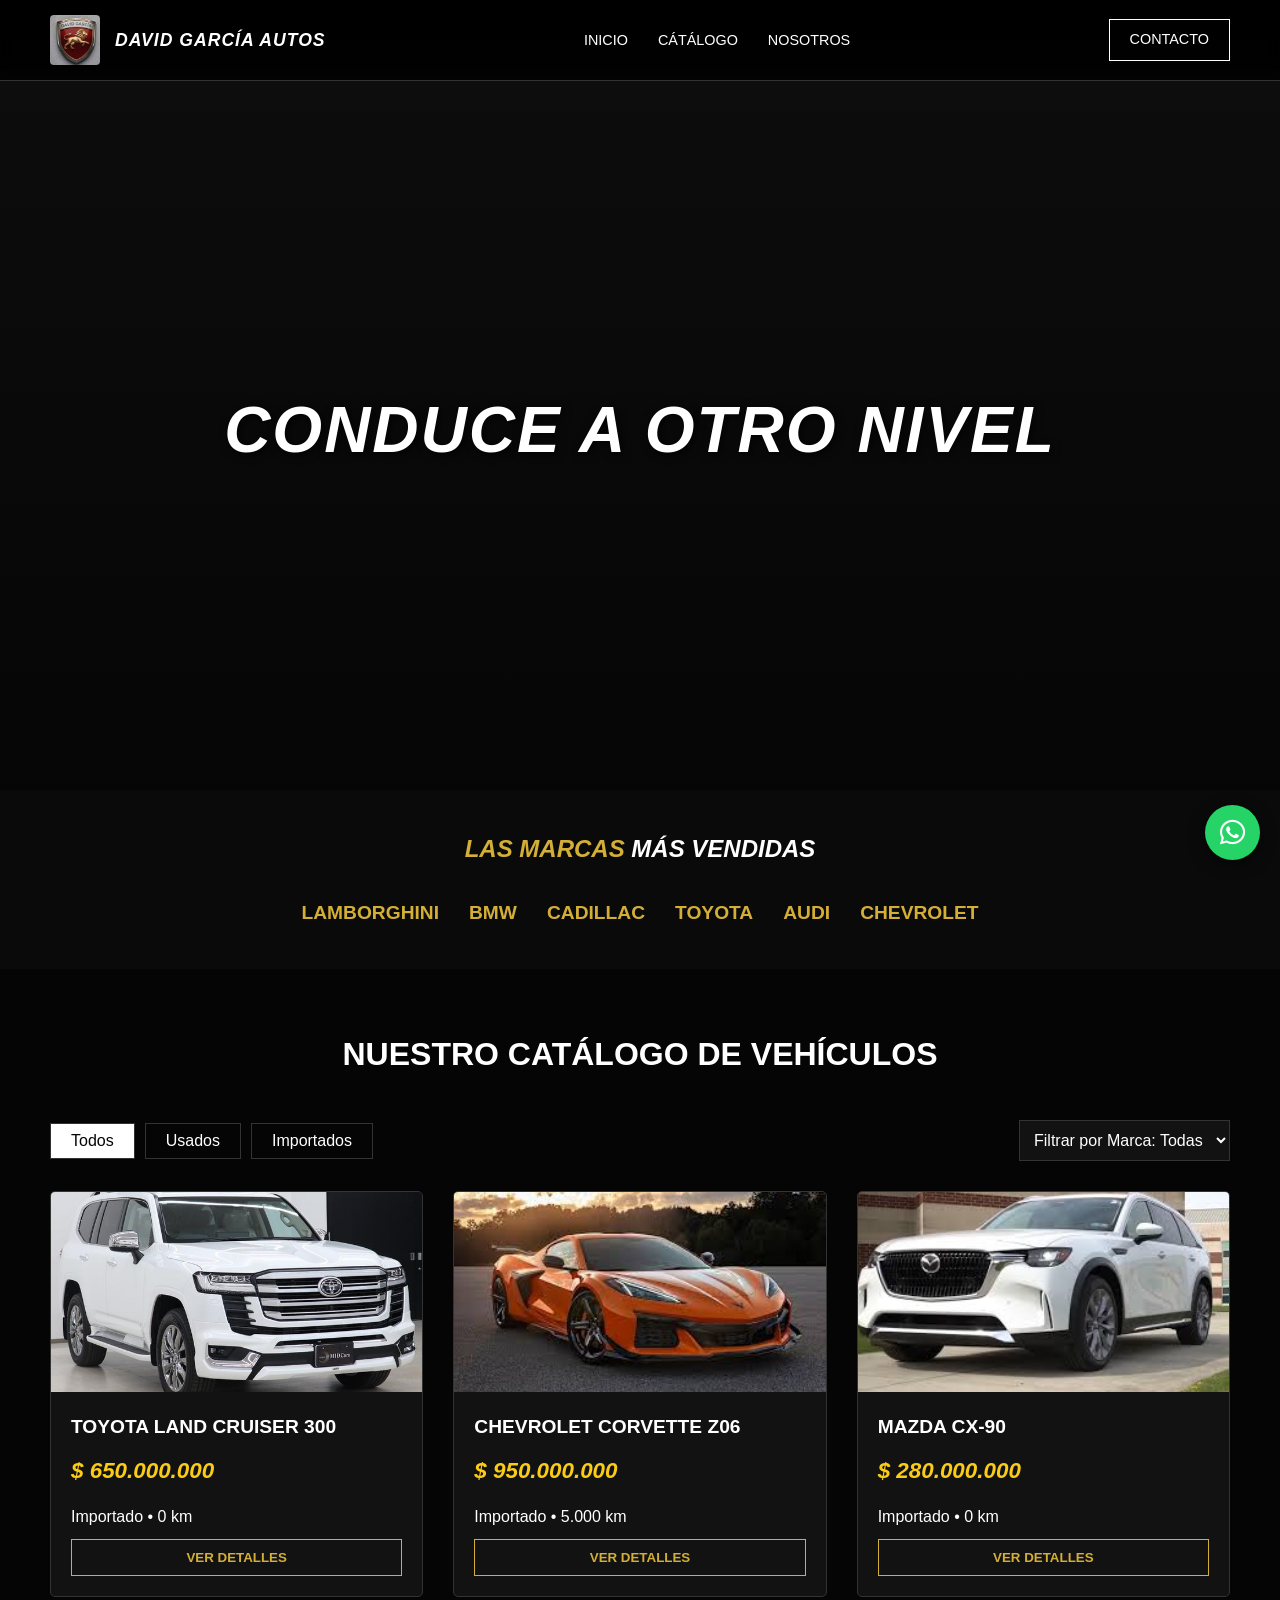
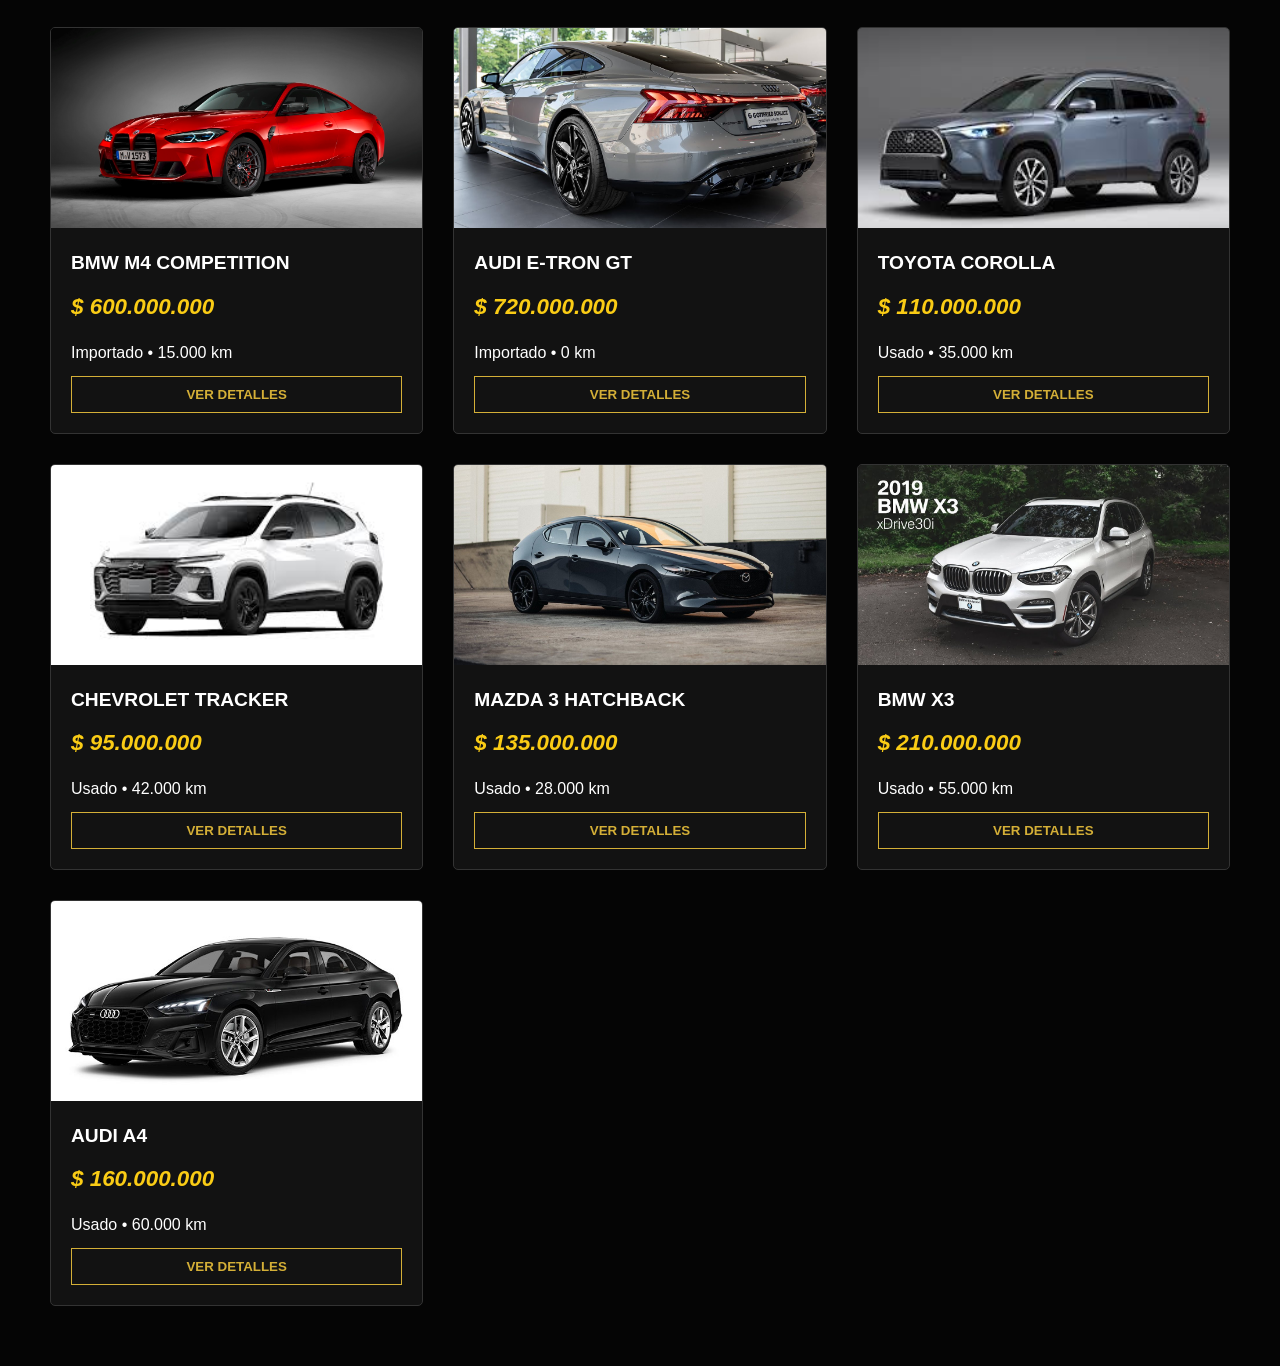
<file: index.html>
<!DOCTYPE html>
<html lang="es">
<head>
    <meta charset="UTF-8">
    <meta name="viewport" content="width=device-width, initial-scale=1.0">
    <title>David García Autos | Conduce a otro nivel</title>
    <link rel="stylesheet" href="styles.css">
    <link rel="stylesheet" href="https://cdnjs.cloudflare.com/ajax/libs/font-awesome/6.4.0/css/all.min.css">
</head>
<body>

    <nav class="navbar">
        <div class="logo">
            <img src="logo.jpg" alt="Logo David García Autos" class="logo-img">
            <span class="logo-text">DAVID GARCÍA AUTOS</span>
        </div>
        <ul class="nav-links">
            <li><a href="index.html#inicio">INICIO</a></li>
            <li><a href="index.html#catalogo">CÁTÁLOGO</a></li>
            <li><a href="nosotros.html">NOSOTROS</a></li>
        </ul>
        <a href="https://api.whatsapp.com/send/?phone=573052630861" class="btn-contacto" target="_blank">Contacto</a>
    </nav>

    <header id="inicio" class="hero">
        <div class="hero-content">
            <h1>CONDUCE A OTRO NIVEL</h1>
        </div>
    </header>

    <section class="marcas-section">
        <h2><span>LAS MARCAS</span> MÁS VENDIDAS</h2>
        <div class="marcas-logos">
            <span>LAMBORGHINI</span>
            <span>BMW</span>
            <span>CADILLAC</span>
            <span>TOYOTA</span>
            <span>AUDI</span>
            <span>CHEVROLET</span>
        </div>
    </section>

    <section id="catalogo" class="catalogo-section">
        <h2 class="catalogo-title">NUESTRO CATÁLOGO DE VEHÍCULOS</h2>
        
        <div class="filtros">
            <div class="filtros-botones">
                <button class="filter-btn active" data-estado="Todos">Todos</button>
                <button class="filter-btn" data-estado="Usado">Usados</button>
                <button class="filter-btn" data-estado="Importado">Importados</button>
            </div>
            <div class="filtro-marca">
                <select id="brand-select">
                    <option value="Todas">Filtrar por Marca: Todas</option>
                    <option value="Toyota">Toyota</option>
                    <option value="Chevrolet">Chevrolet</option>
                    <option value="Mazda">Mazda</option>
                    <option value="BMW">BMW</option>
                    <option value="Audi">Audi</option>
                </select>
            </div>
        </div>

        <div class="car-grid" id="car-grid"></div>
    </section>

    <!-- MODAL ACTUALIZADO -->
    <div id="car-modal" class="modal hidden">
        <div class="modal-content">
            <button id="close-modal" class="close-modal">
                <i class="fa-solid fa-xmark"></i> CERRAR
            </button>
            
            <div class="modal-main-layout">
                <div id="modal-image" class="modal-image-box">
                    <!-- Aquí el JS inyecta la imagen -->
                </div>
                <div class="modal-info-box">
                    <h2 id="modal-title"></h2>
                    <div id="modal-price" class="modal-price-tag"></div>
                    
                    <div id="modal-specs" class="specs-container">
                        <!-- Aquí el JS inyecta las especificaciones -->
                    </div>

                    <a id="whatsapp-link" href="#" target="_blank" class="btn-asesor-modal">
                        <i class="fa-brands fa-whatsapp"></i> CONTACTAR ASESOR
                    </a>
                </div>
            </div>
        </div>
    </div>

    <div class="floating-buttons">
        <a href="https://api.whatsapp.com/send/?phone=573052630861" class="float-btn whatsapp" target="_blank">
            <i class="fa-brands fa-whatsapp"></i>
        </a>
    </div>

    <script src="script.js"></script>
</body>
</html>
</file>
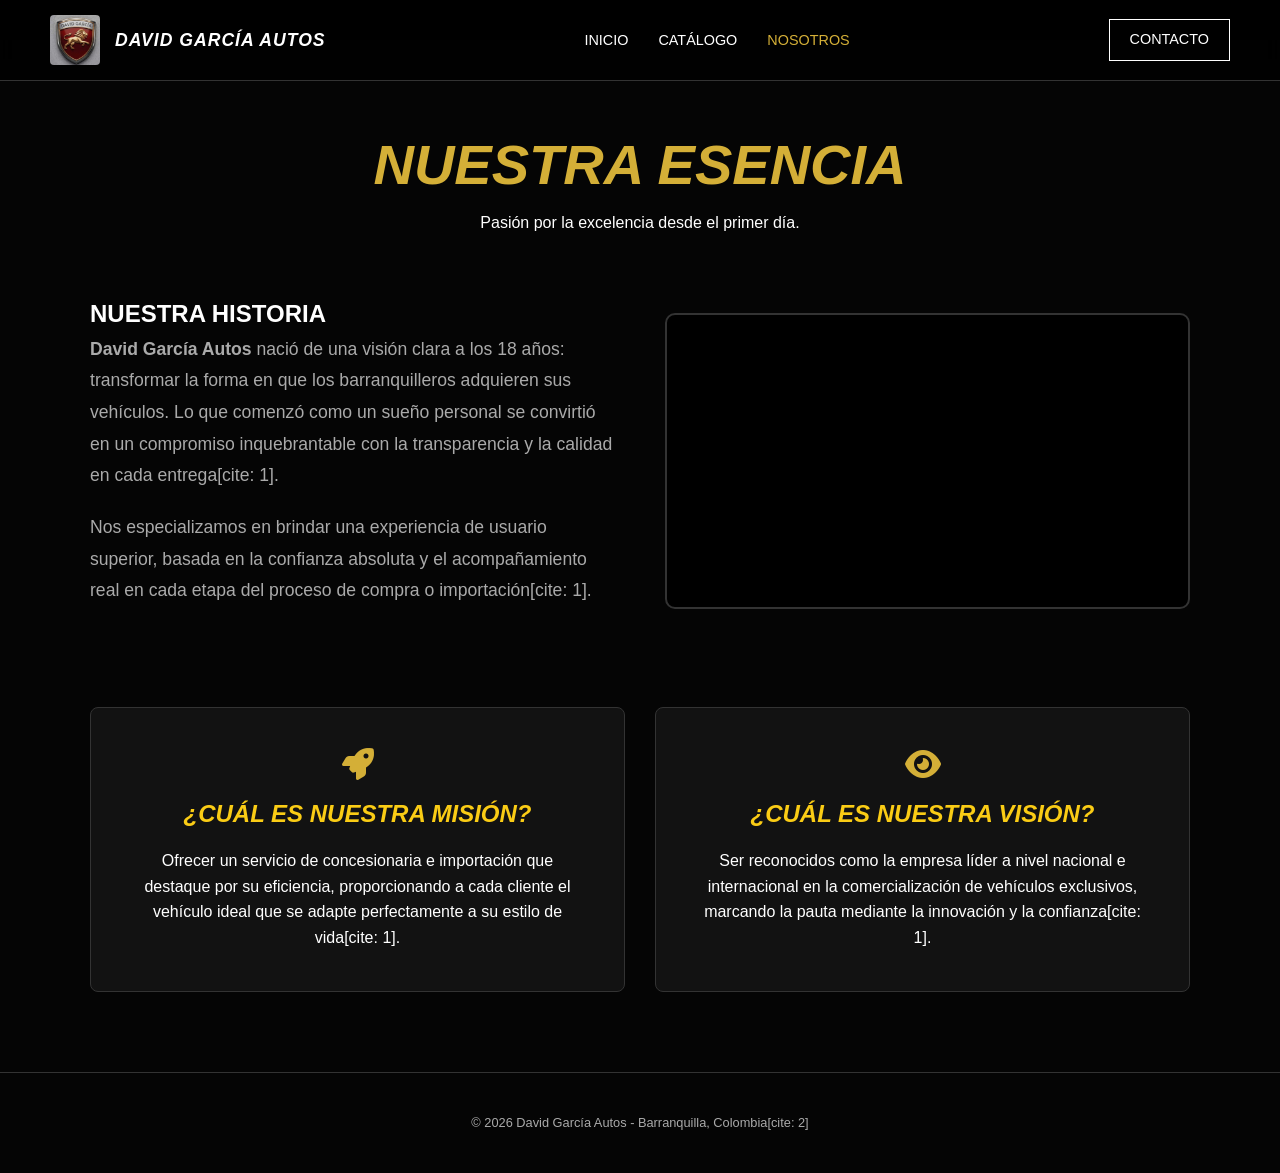
<file: nosotros.html>
<!DOCTYPE html>
<html lang="es">
<head>
    <meta charset="UTF-8">
    <meta name="viewport" content="width=device-width, initial-scale=1.0">
    <title>Nosotros | David García Autos</title>
    <link rel="stylesheet" href="styles.css">
    <!-- Iconos de FontAwesome para soporte visual -->
    <link rel="stylesheet" href="https://cdnjs.cloudflare.com/ajax/libs/font-awesome/6.4.0/css/all.min.css">
</head>
<body>

    <!-- Navegación Refinada -->
    <nav class="navbar">
        <div class="logo">
            <img src="logo.jpg" alt="Logo David García Autos" class="logo-img">
            <span class="logo-text">DAVID GARCÍA AUTOS</span>
        </div>
        <ul class="nav-links">
            <li><a href="index.html">INICIO</a></li>
            <li><a href="index.html#catalogo">CATÁLOGO</a></li>
            <li><a href="nosotros.html" class="active">NOSOTROS</a></li>
        </ul>
        <a href="https://api.whatsapp.com/send/?phone=573052630861" class="btn-contacto" target="_blank">Contacto</a>
    </nav>

    <section class="nosotros-page">
        <div class="container-full">
            
            <!-- Encabezado de la Subpágina -->
            <div class="nosotros-hero-mini">
                <h1>NUESTRA ESENCIA</h1>
                <p>Pasión por la excelencia desde el primer día.</p>
            </div>

            <!-- Bloque de Historia y Video -->
            <div class="historia-detallada">
                <div class="texto-historia">
                    <h2>NUESTRA HISTORIA</h2>
                    <p>
                        <strong>David García Autos</strong> nació de una visión clara a los 18 años: transformar la forma en que los barranquilleros adquieren sus vehículos. Lo que comenzó como un sueño personal se convirtió en un compromiso inquebrantable con la transparencia y la calidad en cada entrega[cite: 1].
                    </p>
                    <p>
                        Nos especializamos en brindar una experiencia de usuario superior, basada en la confianza absoluta y el acompañamiento real en cada etapa del proceso de compra o importación[cite: 1].
                    </p>
                </div>
                <div class="video-destacado">
                    <iframe 
                        src="https://www.youtube.com/embed/xfXhLsUkWg4" 
                        title="David García Autos Video" 
                        frameborder="0" 
                        allow="accelerometer; autoplay; clipboard-write; encrypted-media; gyroscope; picture-in-picture" 
                        allowfullscreen>
                    </iframe>
                </div>
            </div>

            <!-- Bloque de Misión y Visión -->
            <div class="mision-vision-container">
                <div class="mv-item">
                    <i class="fa-solid fa-rocket" style="color: var(--accent-gold); font-size: 2rem; margin-bottom: 15px;"></i>
                    <h3>¿Cuál es nuestra misión?</h3>
                    <p>
                        Ofrecer un servicio de concesionaria e importación que destaque por su eficiencia, proporcionando a cada cliente el vehículo ideal que se adapte perfectamente a su estilo de vida[cite: 1].
                    </p>
                </div>
                <div class="mv-item">
                    <i class="fa-solid fa-eye" style="color: var(--accent-gold); font-size: 2rem; margin-bottom: 15px;"></i>
                    <h3>¿Cuál es nuestra Visión?</h3>
                    <p>
                        Ser reconocidos como la empresa líder a nivel nacional e internacional en la comercialización de vehículos exclusivos, marcando la pauta mediante la innovación y la confianza[cite: 1].
                    </p>
                </div>
            </div>

        </div>
    </section>

    <!-- Footer Simple para la Subpágina -->
    <footer style="padding: 40px; text-align: center; border-top: 1px solid var(--border-color); color: var(--text-muted); font-size: 0.8rem;">
        <p>&copy; 2026 David García Autos - Barranquilla, Colombia[cite: 2]</p>
    </footer>

</body>
</html>
</file>
<file: styles.css>
/* =========================================
   VARIABLES Y RESET
   ========================================= */
:root {
    --bg-dark: #050505;
    --bg-card: #121212;
    --text-main: #ffffff;
    --text-muted: #aaaaaa;
    --accent-gold: #d4af37;
    --accent-yellow: #facc15;
    --border-color: #333333;
}

* { 
    margin: 0; 
    padding: 0; 
    box-sizing: border-box; 
    font-family: 'Segoe UI', sans-serif; 
}

body { 
    background-color: var(--bg-dark); 
    color: var(--text-main); 
    overflow-x: hidden; 
    line-height: 1.6;
}

/* =========================================
   NAVEGACIÓN
   ========================================= */
.navbar {
    position: fixed; 
    top: 0; 
    width: 100%; 
    display: flex; 
    justify-content: space-between;
    align-items: center; 
    padding: 15px 50px; 
    background: linear-gradient(to bottom, rgba(0,0,0,0.9), rgba(0,0,0,0.7));
    backdrop-filter: blur(10px); 
    z-index: 100; 
    border-bottom: 1px solid var(--border-color);
}

.logo {
    display: flex;
    align-items: center;
    gap: 15px;
}

.logo-img {
    height: 50px;
    width: auto;
    object-fit: contain;
    border-radius: 4px;
}

.logo-text {
    font-size: 1.1rem;
    font-weight: 800;
    letter-spacing: 1px;
    color: var(--text-main);
    font-style: italic;
    text-transform: uppercase;
}

.nav-links { 
    display: flex; 
    list-style: none; 
    gap: 30px; 
}

.nav-links a { 
    color: var(--text-main); 
    text-decoration: none; 
    font-size: 0.9rem; 
    font-weight: 500; 
    text-transform: uppercase; 
    transition: color 0.3s; 
}

.nav-links a:hover, .nav-links a.active { 
    color: var(--accent-gold); 
}

.btn-contacto { 
    border: 1px solid var(--text-main); 
    padding: 8px 20px; 
    color: var(--text-main); 
    text-decoration: none; 
    text-transform: uppercase; 
    font-size: 0.9rem; 
    transition: all 0.3s; 
}

.btn-contacto:hover { 
    background: var(--text-main); 
    color: var(--bg-dark); 
}

/* =========================================
   HERO SECTION (INDEX)
   ========================================= */
.hero {
    height: 80vh; 
    background-color: #1a1a1a;
    background-image: linear-gradient(rgba(0,0,0,0.5), rgba(0,0,0,0.8)), url('https://images.unsplash.com/photo-1603584173870-7f23fdae1b7a?ixlib=rb-4.0.3&auto=format&fit=crop&w=1920&q=80');
    background-size: cover; 
    background-position: center; 
    display: flex; 
    justify-content: center; 
    align-items: center; 
    position: relative; 
    margin-top: 70px;
}

.hero h1 { 
    font-size: 4rem; 
    font-weight: 900; 
    font-style: italic; 
    text-transform: uppercase; 
    letter-spacing: 2px; 
    text-shadow: 2px 2px 10px rgba(0,0,0,0.8); 
    text-align: center; 
}

/* =========================================
   SECCIÓN MARCAS
   ========================================= */
.marcas-section { 
    padding: 40px 20px; 
    text-align: center; 
    background: #0a0a0a; 
}

.marcas-section h2 { 
    font-size: 1.5rem; 
    font-style: italic; 
    margin-bottom: 30px; 
}

.marcas-section span { 
    color: var(--accent-gold); 
}

.marcas-logos { 
    display: flex; 
    gap: 30px; 
    flex-wrap: wrap; 
    justify-content: center; 
    color: var(--text-muted); 
    font-weight: bold; 
    font-size: 1.2rem; 
}

/* =========================================
   CATÁLOGO Y FILTROS
   ========================================= */
.catalogo-section { 
    padding: 60px 50px; 
}

.catalogo-title { 
    text-align: center; 
    font-size: 2rem; 
    margin-bottom: 40px; 
    text-transform: uppercase; 
}

.filtros { 
    display: flex; 
    justify-content: space-between; 
    align-items: center; 
    margin-bottom: 30px; 
    flex-wrap: wrap; 
    gap: 20px; 
}

.filtros-botones { 
    display: flex; 
    gap: 10px; 
}

.filter-btn { 
    background: transparent; 
    border: 1px solid var(--border-color); 
    color: var(--text-main); 
    padding: 8px 20px; 
    cursor: pointer; 
    transition: 0.3s; 
    font-size: 1rem; 
}

.filter-btn.active, .filter-btn:hover { 
    background: var(--text-main); 
    color: var(--bg-dark); 
}

#brand-select { 
    padding: 10px; 
    background: var(--bg-card); 
    color: var(--text-main); 
    border: 1px solid var(--border-color); 
    font-size: 1rem; 
    outline: none; 
}

/* =========================================
   GRID DE AUTOS
   ========================================= */
.car-grid { 
    display: grid; 
    grid-template-columns: repeat(auto-fill, minmax(300px, 1fr)); 
    gap: 30px; 
}

.car-card { 
    background: var(--bg-card); 
    border: 1px solid var(--border-color); 
    border-radius: 5px; 
    overflow: hidden; 
    transition: transform 0.3s; 
    display: flex; 
    flex-direction: column; 
}

.car-card:hover { 
    transform: translateY(-5px); 
    border-color: var(--accent-gold); 
}

.car-img-container { 
    height: 200px; 
    overflow: hidden; 
    background: #111; 
}

.car-thumbnail { 
    width: 100%; 
    height: 100%; 
    object-fit: cover; 
    transition: transform 0.3s; 
}

.car-info { 
    padding: 20px; 
    display: flex; 
    flex-direction: column; 
    flex-grow: 1; 
}

.car-info h3 { 
    font-size: 1.2rem; 
    margin-bottom: 10px; 
    text-transform: uppercase; 
}

.car-info .price { 
    color: var(--accent-yellow); 
    font-size: 1.4rem; 
    font-weight: bold; 
    font-style: italic; 
    margin-bottom: 15px; 
}

/* =========================================
   SUB-PÁGINA NOSOTROS (DESIGN)
   ========================================= */
.nosotros-page { 
    padding: 120px 20px 80px; 
    background: var(--bg-dark); 
    min-height: 100vh; 
}

.container-full { 
    max-width: 1100px; 
    margin: 0 auto; 
}

.nosotros-hero-mini { 
    text-align: center; 
    margin-bottom: 60px; 
}

.nosotros-hero-mini h1 { 
    font-size: 3.5rem; 
    color: var(--accent-gold); 
    font-style: italic; 
    text-transform: uppercase;
}

.historia-detallada { 
    display: grid; 
    grid-template-columns: 1fr 1fr; 
    gap: 50px; 
    align-items: center; 
    margin-bottom: 80px; 
}

.texto-historia p { 
    color: var(--text-muted); 
    line-height: 1.8; 
    font-size: 1.1rem; 
    margin-bottom: 20px; 
}

.video-destacado { 
    border: 2px solid var(--border-color); 
    border-radius: 10px; 
    overflow: hidden; 
    aspect-ratio: 16/9; 
    background: #000;
}

.video-destacado iframe { 
    width: 100%; 
    height: 100%; 
}

.mision-vision-container { 
    display: flex; 
    gap: 30px; 
}

.mv-item { 
    background: var(--bg-card); 
    padding: 40px; 
    border-radius: 8px; 
    flex: 1; 
    border: 1px solid var(--border-color); 
    text-align: center;
    transition: 0.3s;
}

.mv-item:hover {
    border-color: var(--accent-gold);
}

.mv-item h3 { 
    color: var(--accent-yellow); 
    margin-bottom: 15px; 
    font-style: italic; 
    text-transform: uppercase;
    font-size: 1.5rem;
}

/* =========================================
   BOTONES FLOTANTES Y MODAL
   ========================================= */
.floating-buttons { 
    position: fixed; 
    right: 20px; 
    bottom: 40px; 
    display: flex; 
    flex-direction: column; 
    gap: 15px; 
    z-index: 900; 
}

.float-btn { 
    width: 55px; 
    height: 55px; 
    border-radius: 50%; 
    display: flex; 
    justify-content: center; 
    align-items: center; 
    color: white; 
    font-size: 1.8rem; 
    text-decoration: none; 
    box-shadow: 0 4px 15px rgba(0,0,0,0.5); 
    transition: transform 0.3s; 
}

.whatsapp { background-color: #25D366; }

.float-btn:hover { 
    transform: scale(1.1); 
}

/* =========================================
   RESPONSIVE
   ========================================= */
@media (max-width: 1024px) {
    .historia-detallada { grid-template-columns: 1fr; gap: 30px; }
    .hero h1 { font-size: 3rem; }
}

@media (max-width: 768px) {
    .navbar { padding: 15px 20px; }
    .nav-links { display: none; } /* Ocultar links en móvil para un menú burguer futuro */
    .logo-text { font-size: 0.9rem; }
    .logo-img { height: 40px; }
    .catalogo-section { padding: 40px 20px; }
    .mision-vision-container { flex-direction: column; }
    .nosotros-hero-mini h1 { font-size: 2.5rem; }
}
/* =========================================
   ESTILOS DEL MODAL (ESPECIFICACIONES)
   ========================================= */
.modal {
    position: fixed;
    top: 0; left: 0;
    width: 100%; height: 100%;
    background: rgba(0, 0, 0, 0.95);
    z-index: 2000;
    display: flex;
    justify-content: center;
    align-items: center;
    overflow-y: auto;
}

.modal.hidden { display: none; }

.modal-content {
    background: var(--bg-card);
    width: 90%;
    max-width: 1100px;
    border: 1px solid var(--border-color);
    position: relative;
    padding: 40px;
    border-radius: 10px;
}

.close-modal {
    position: absolute;
    top: 20px; right: 20px;
    background: transparent;
    color: var(--accent-gold);
    border: 1px solid var(--accent-gold);
    padding: 8px 15px;
    cursor: pointer;
    font-weight: bold;
    transition: 0.3s;
}

.close-modal:hover {
    background: var(--accent-gold);
    color: black;
}

.modal-main-layout {
    display: grid;
    grid-template-columns: 1.2fr 1fr;
    gap: 30px;
    margin-top: 20px;
}

.modal-image-box {
    background: #000;
    border-radius: 8px;
    overflow: hidden;
    height: 400px;
}

.modal-info-box h2 {
    font-size: 2rem;
    color: var(--text-main);
    margin-bottom: 10px;
}

.modal-price-tag {
    font-size: 1.8rem;
    color: var(--accent-yellow);
    font-weight: bold;
    margin-bottom: 25px;
}

.specs-container {
    display: grid;
    grid-template-columns: 1fr 1fr;
    gap: 15px;
    margin-bottom: 30px;
}

.spec-item {
    display: flex;
    align-items: center;
    gap: 10px;
    background: rgba(255,255,255,0.05);
    padding: 10px;
    border-radius: 5px;
}

.spec-icon { color: var(--accent-gold); font-size: 1.2rem; }
.spec-label { display: block; font-size: 0.7rem; color: var(--text-muted); text-transform: uppercase; }
.spec-val { display: block; font-size: 0.9rem; font-weight: bold; }

.btn-asesor-modal {
    display: block;
    text-align: center;
    background: #25D366;
    color: white;
    padding: 15px;
    text-decoration: none;
    font-weight: bold;
    border-radius: 5px;
    transition: 0.3s;
}

.btn-asesor-modal:hover { opacity: 0.9; transform: translateY(-2px); }

/* Ajuste móvil */
@media (max-width: 850px) {
    .modal-main-layout { grid-template-columns: 1fr; }
    .modal-image-box { height: 250px; }
    .specs-container { grid-template-columns: 1fr; }
}

.btn-detalles {
    background: transparent;
    border: 1px solid var(--accent-gold);
    color: var(--accent-gold);
    padding: 10px;
    cursor: pointer;
    font-weight: bold;
    margin-top: 10px;
    transition: 0.3s;
}

.btn-detalles:hover {
    background: var(--accent-gold);
    color: black;
}
</file>
